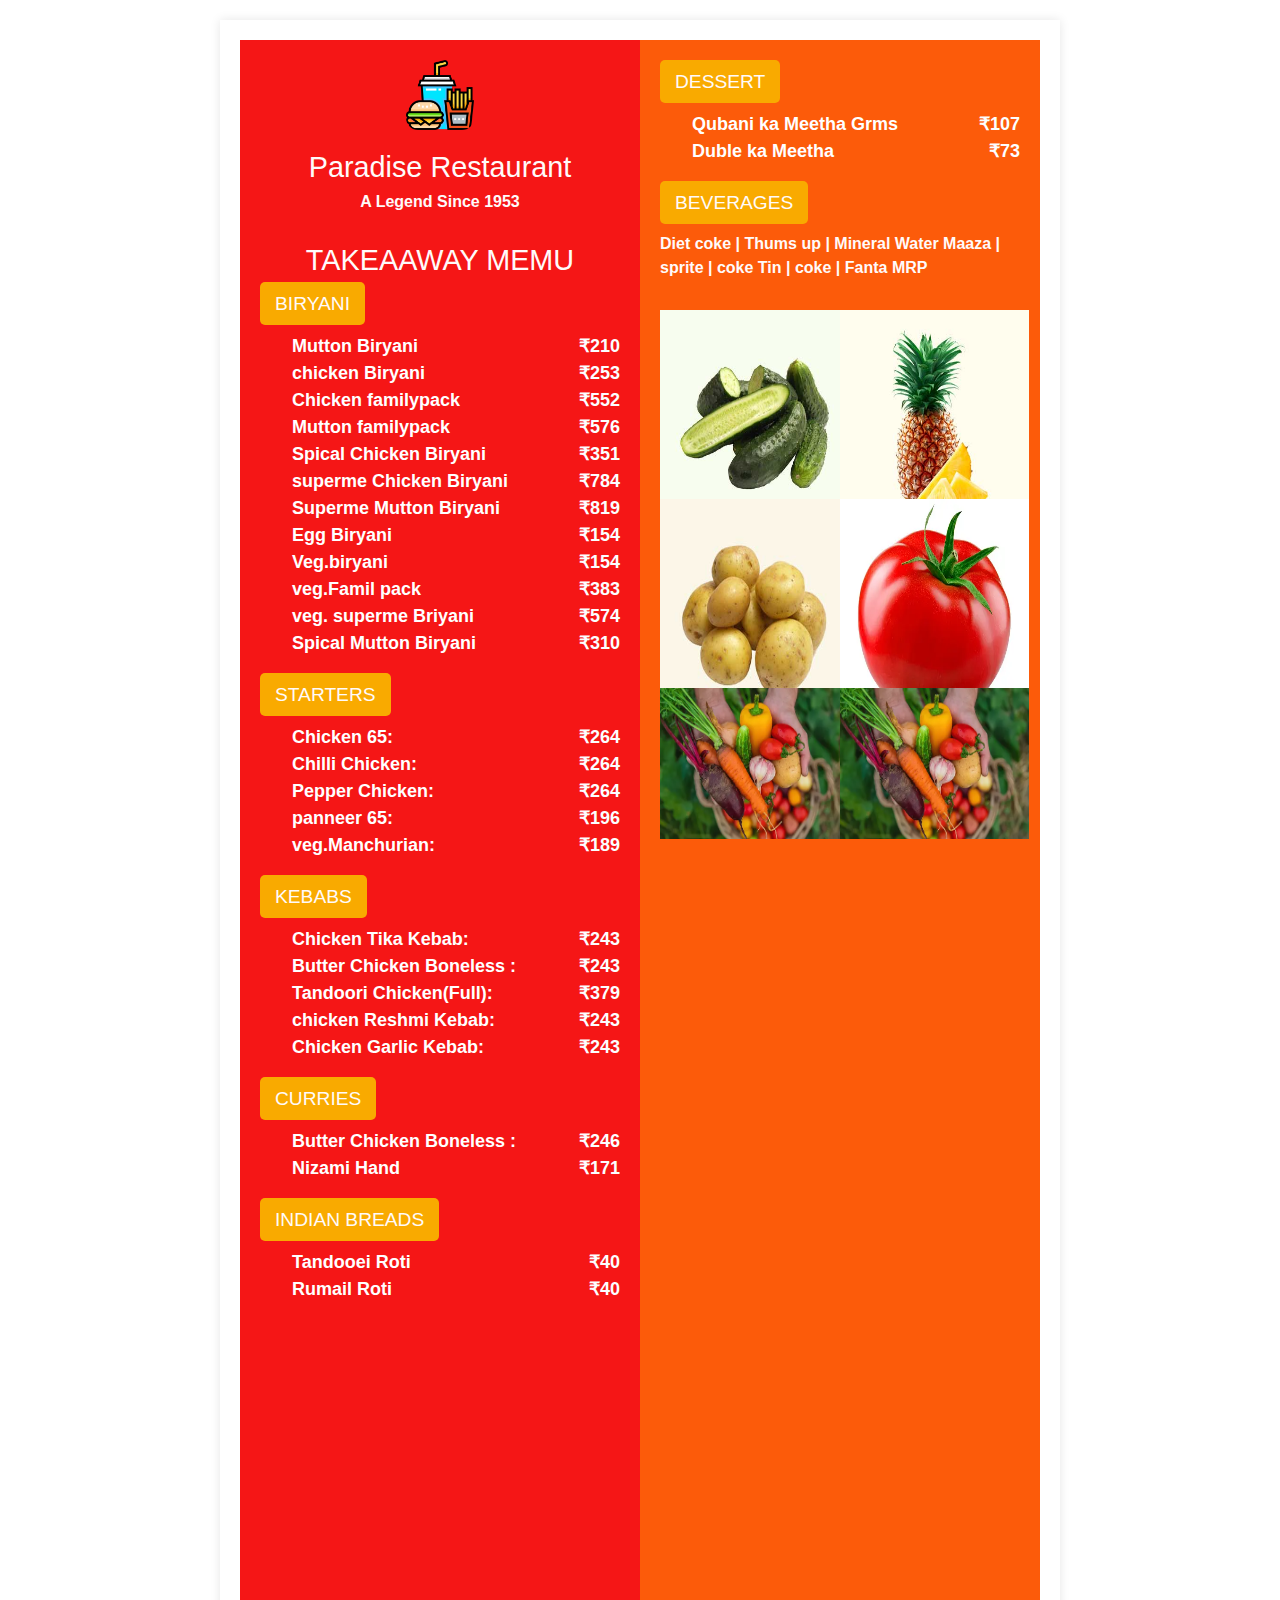
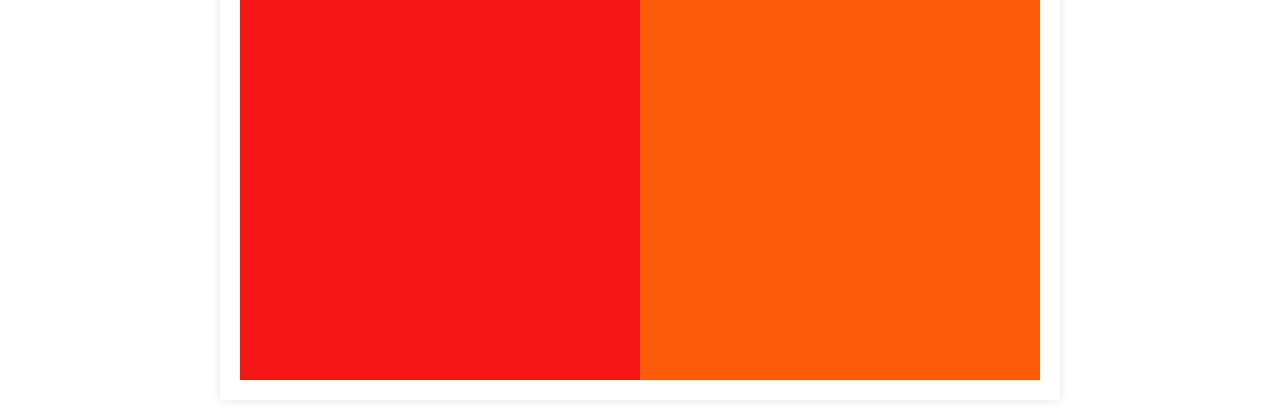
<file: food.html>
<!DOCTYPE html>
<html lang="en">

<head>

    <meta charset="UTF-8">
    <meta name="viewport" content="width=device-width, initial-scale=1.0">
    <title>Menu</title>
    <link rel="stylesheet" href="https://cdn.jsdelivr.net/npm/bootstrap@5.3.0/dist/css/bootstrap.min.css">
    <link rel="stylesheet" href="stylee.css"> </head>

<body>
    <div class="container">
        <!-- Left Division -->
        <div class="left-div">
            <a class="logo-link">
                <img src="icon.png" class="logo" width="68px" height="70px" ;> </a>
            <h2 class="text-left">Paradise Restaurant</h2>
            <p class="paragraph">
                <bold>A Legend Since 1953 </bold>
            </p>
            <br>
            <h2 class="text-left">TAKEAAWAY MEMU</p1>

                <h3 class=" text-box ">BIRYANI</h3>
                <ul>
                    <li>
                        <div class="item-text ">Mutton Biryani </div>
                        <div class="item-price ">₹210</div>

                    </li>
                    <li>
                        <div class="item-text ">chicken Biryani </div>
                        <div class="item-price ">₹253</div>

                    </li>
                    <li>
                        <div class="item-text ">Chicken familypack </div>
                        <div class="item-price ">₹552</div>
                    </li>
                    <li>
                        <div class="item-text ">Mutton familypack</div>
                        <div class="item-price ">₹576</div>
                    </li>
                    <li>
                        <div class="item-text ">Spical Chicken Biryani</div>
                        <div class="item-price ">₹351</div>
                    </li>
                    <li>
                        <div class="item-text ">superme Chicken Biryani </div>
                        <div class="item-price ">₹784</div>
                    </li>
                    <li>
                        <div class="item-text ">Superme Mutton Biryani </div>
                        <div class="item-price ">₹819</div>
                    </li>

                    <li>
                        <div class="item-text ">Egg Biryani</div>
                        <div class="item-price ">₹154</div>
                    </li>

                    <li>
                        <div class="item-text ">Veg.biryani</div>
                        <div class="item-price ">₹154</div>
                    </li>

                    <li>
                        <div class="item-text ">veg.Famil pack</div>
                        <div class="item-price ">₹383</div>
                    </li>
                    <li>
                        <div class="item-text ">veg. superme Briyani </div>
                        <div class="item-price ">₹574</div>
                    </li>

                    <li>
                        <div class="item-text ">Spical Mutton Biryani </div>
                        <div class="item-price ">₹310</div>
                    </li>

                </ul>
                <h3 class=" text-box ">STARTERS</h3>
                <ul>
                    <li>
                        <div class="item-text ">Chicken 65: </div>
                        <div class="item-price ">₹264</div>
                    </li>
                    <li>
                        <div class="item-text ">Chilli Chicken: </div>
                        <div class="item-price ">₹264</div>
                    </li>
                    <li>
                        <div class="item-text "> Pepper Chicken:</div>
                        <div class="item-price ">₹264</div>
                    </li>
                    <li>
                        <div class="item-text ">panneer 65:</div>
                        <div class="item-price ">₹196</div>
                    </li>
                    <li>
                        <div class="item-text ">veg.Manchurian: </div>
                        <div class="item-price ">₹189</div>
                    </li>
                </ul>
                <h3 class="text-box ">KEBABS</h3>
                <ul>
                    <li>
                        <div class="item-text ">Chicken Tika Kebab:</div>
                        <div class="item-price ">₹243</div>
                    </li>
                    <li>
                        <div class="item-text ">Butter Chicken Boneless :</div>
                        <div class="item-price ">₹243</div>
                    </li>
                    <li>
                        <div class="item-text ">Tandoori Chicken(Full):</div>
                        <div class="item-price ">₹379</div>
                    </li>
                    <li>
                        <div class="item-text ">chicken Reshmi Kebab: </div>
                        <div class="item-price ">₹243</div>
                    </li>
                    <li>
                        <div class="item-text ">Chicken Garlic Kebab: </div>
                        <div class="item-price ">₹243</div>
                    </li>

                </ul>
                <h3 class="text-box ">CURRIES</h3>
                <ul>
                    <li>
                        <div class="item-text ">Butter Chicken Boneless :</div>
                        <div class="item-price ">₹246</div>
                    </li>
                    <li>
                        <div class="item-text ">Nizami Hand</div>
                        <div class="item-price ">₹171</div>
                    </li>

                </ul>
                <h3 class="text-box ">INDIAN BREADS</h3>
                <ul>
                    <li>
                        <div class="item-text ">Tandooei Roti</div>
                        <div class="item-price ">₹40</div>
                    </li>
                    <li>
                        <div class="item-text ">Rumail Roti</div>
                        <div class="item-price ">₹40</div>
                    </li>
                </ul>

        </div>

        <!-- Right Division -->
        <div class="right-div ">
            <h3 class="text-box">DESSERT</h3>
            <ul>
                <li>
                    <div class="item-text ">Qubani ka Meetha Grms</div>
                    <div class="item-price ">₹107</div>
                </li>
                <li>
                    <div class="item-text ">Duble ka Meetha</div>
                    <div class="item-price ">₹73</div>
                </li>
            </ul>
            <h3 class="text-box ">BEVERAGES</h3>
            <br>
            <p1 class="P1 ">Diet coke | Thums up | Mineral Water Maaza | sprite | coke Tin | coke | Fanta MRP </p1>
            <br>
            <div class="image-grid">
                <img src="product-5.jpg">
                <img src="pineapple.jpg">
                <img src="potato.jpg ">
                <img src="tomta.jpg">
                <img src="product.jpg">
                <img src="product.jpg">

            </div>

        </div>
    </div>
    <!-- <script src=" https://cdn.jsdelivr.net/npm/bootstrap@5.3.0/dist/js/bootstrap.bundle.min.js "></script> -->
</body>

</html>
</file>
<file: stylee.css>
body {
    font-family: Arial, sans-serif;
    /* background-color: #ffffff; */
    padding: 20px;
    margin: 0;
}

.logo {
    display: block;
    margin: 0 auto;
    height: 70px;
    border-radius: 12px;
    text-align: center;
    margin-bottom: 20px;
    /* box-shadow: 0 4px 6px rgba(0, 0, 0, 0.1); */
}

.container {
    max-width: 840px;
    margin: 0 auto;
    /* background-color: hsl(0, 100%, 49%); */
    padding: 20px;
    display: flex;
    height: 220vh;
    box-shadow: 0 0 10px rgba(0, 0, 0, 0.1);
}

header {
    text-align: center;
    margin-bottom: 30px;
}

.left-div {
    flex: 1.5;
    /* Occupies 50% of the width */
    background-color: hsla(0, 91%, 50%, 0.952);
    padding: 20px;
    /* box-sizing: border-box; */
}

.right-div {
    flex: 1.5;
    background-color: #fc5b0a;
    padding: 20px;
}

.text-box {
    display: inline-block;
    padding: 10px 15px;
    border-radius: 5px;
    background-color: #f9aa00;
    font-family: Arial, sans-serif;
    font-size: 1.2rem;
    text-align: center;
    color: #fffafa;
}

h1 {
    font-size: 2.5rem;
    margin: 0 0 10px 0;
    color: #fffafa;
}

h2 {
    font-size: 1.8rem;
    margin: 0;
    text-align: center;
    margin-bottom: 5px;
    color: #fffafa;
}

.h3 {
    margin-bottom: 30px;
    color: #fffafa;
}

ul li {
    display: flex;
    color: hsl(0, 0%, 100%);
    font-size: 18px;
    font-weight: bolder;
    list-style-type: none;
    padding: 0;
}

.paragraph {
    color: #fffafa;
    font-weight: bold;
    text-align: center;
    margin-bottom: 5px;
}

.P1 {
    color: #fffafa;
    font-weight: bold;
    text-align: center;
    margin-bottom: 20px;
    font-weight: bold;
}

.item-text {
    flex: 1;
    font-weight: bold;
    color: #ffffff;
}

.item-price {
    font-weight: bold;
    color: hwb(210 99% 0%);
}

.image-grid {
    display: grid;
    grid-template-columns: repeat(2, 1fr);
    gap: 0px;
    margin-top: 30px;
}

.image-grid img {
    width: 105%;
    height: 125%;
    /* border-radius: 8px; */
    /* box-shadow: 0 4px 6px rgba(0, 0, 0, 0.1); */
}
</file>
